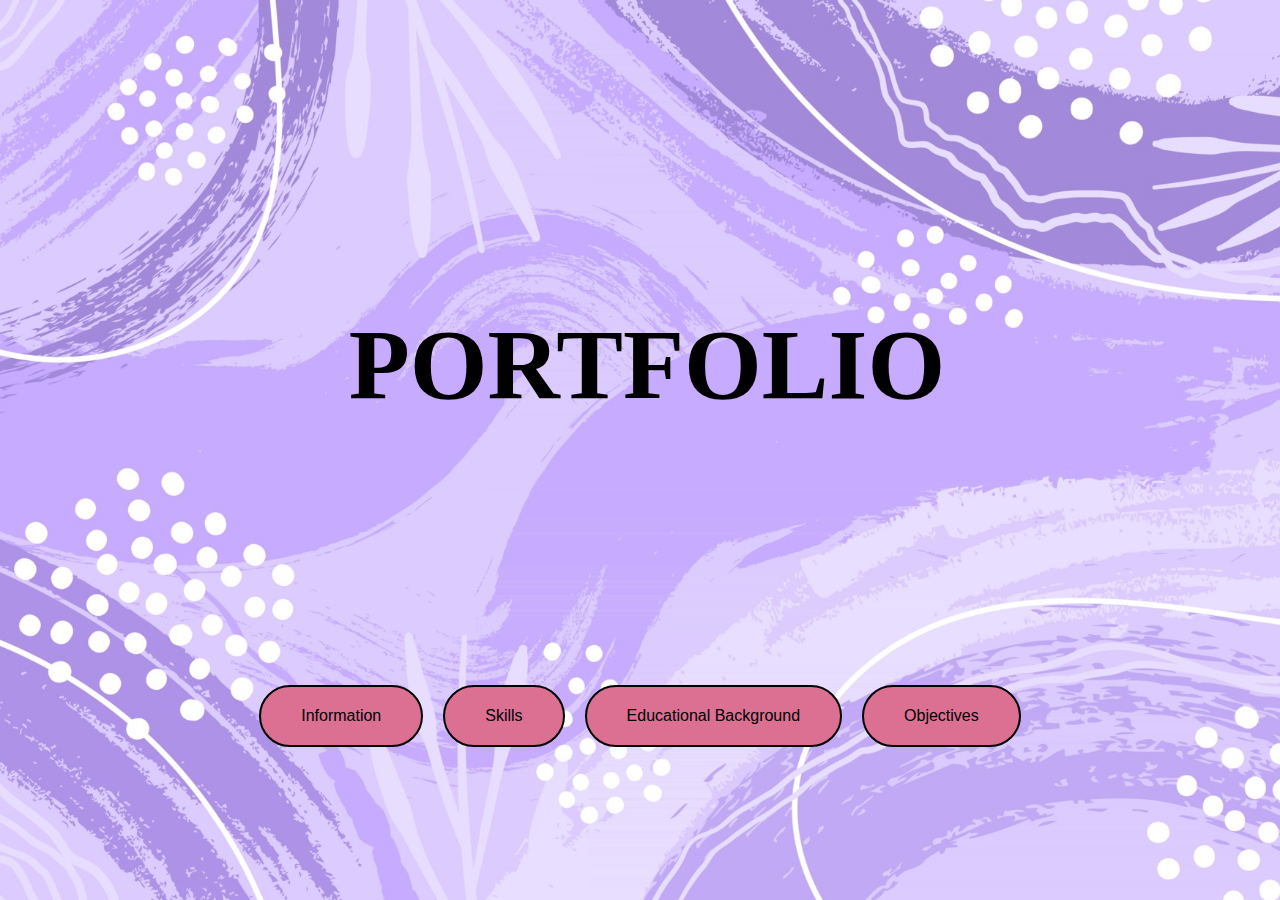
<file: IPT_FELIPE/HTML/index.html>
<!DOCTYPE html>
<html lang="en">
<head>
    <meta charset="UTF-8">
    <meta name="viewport" content="width=device-width, initial-scale=1.0">
    <title>Document</title>
    <link rel="stylesheet" href="../CSS/style.css">
</head>
<body>
<h1>PORTFOLIO</h1>    
<div class="btn-cont">
    <a href="../HTML/Info.html">Information</a>
    <a href="../HTML/Skills.html">Skills</a>
    <a href="../HTML/Educational.html">Educational Background</a>
    <a href="../HTML/Objectives.html">Objectives</a>
</div>
</body>
</html>
</file>
<file: IPT_FELIPE/CSS/style.css>
body {
    background-image: url(../image/purpler.jpg) ;
    background-size: cover;
    background-position: center;
    background-attachment: fixed;
    background-repeat: no-repeat;
}

h1 {
    font-size: 100px;
    font-family: 'Averia Serif Libre', cursive;
    text-align: center;
    position: fixed;
    top: 0;
    left: 0;
    width: 100%;
    z-index: 1000;
    padding: 100px 0;
    width: calc(100% + 14px);
color: black;
    margin-top: 23vh;
    
}

/* Button styles */
a {
    font-family: 'Averia Serif Libre', sans-serif;
    text-decoration: none;
    padding: 20px 40px;
    margin: 10px;
    background-color: palevioletred;
    color: black;
    border-radius: 50px;
    border: solid 2px black;
    transition: all 0.3s ease;
}

/* Button hover effect */
a:hover {
    background-color: plum;
    color: black;
    transform: scale(1.1);
    box-shadow: 0px 4px 15px rgba(0, 0, 0, 0.3);
    transition: all 0.3s ease;
}

.btn-cont {
    display: flex;
    justify-content: center;
    flex-wrap: wrap;
    margin-top: 75vh;
}
</file>
